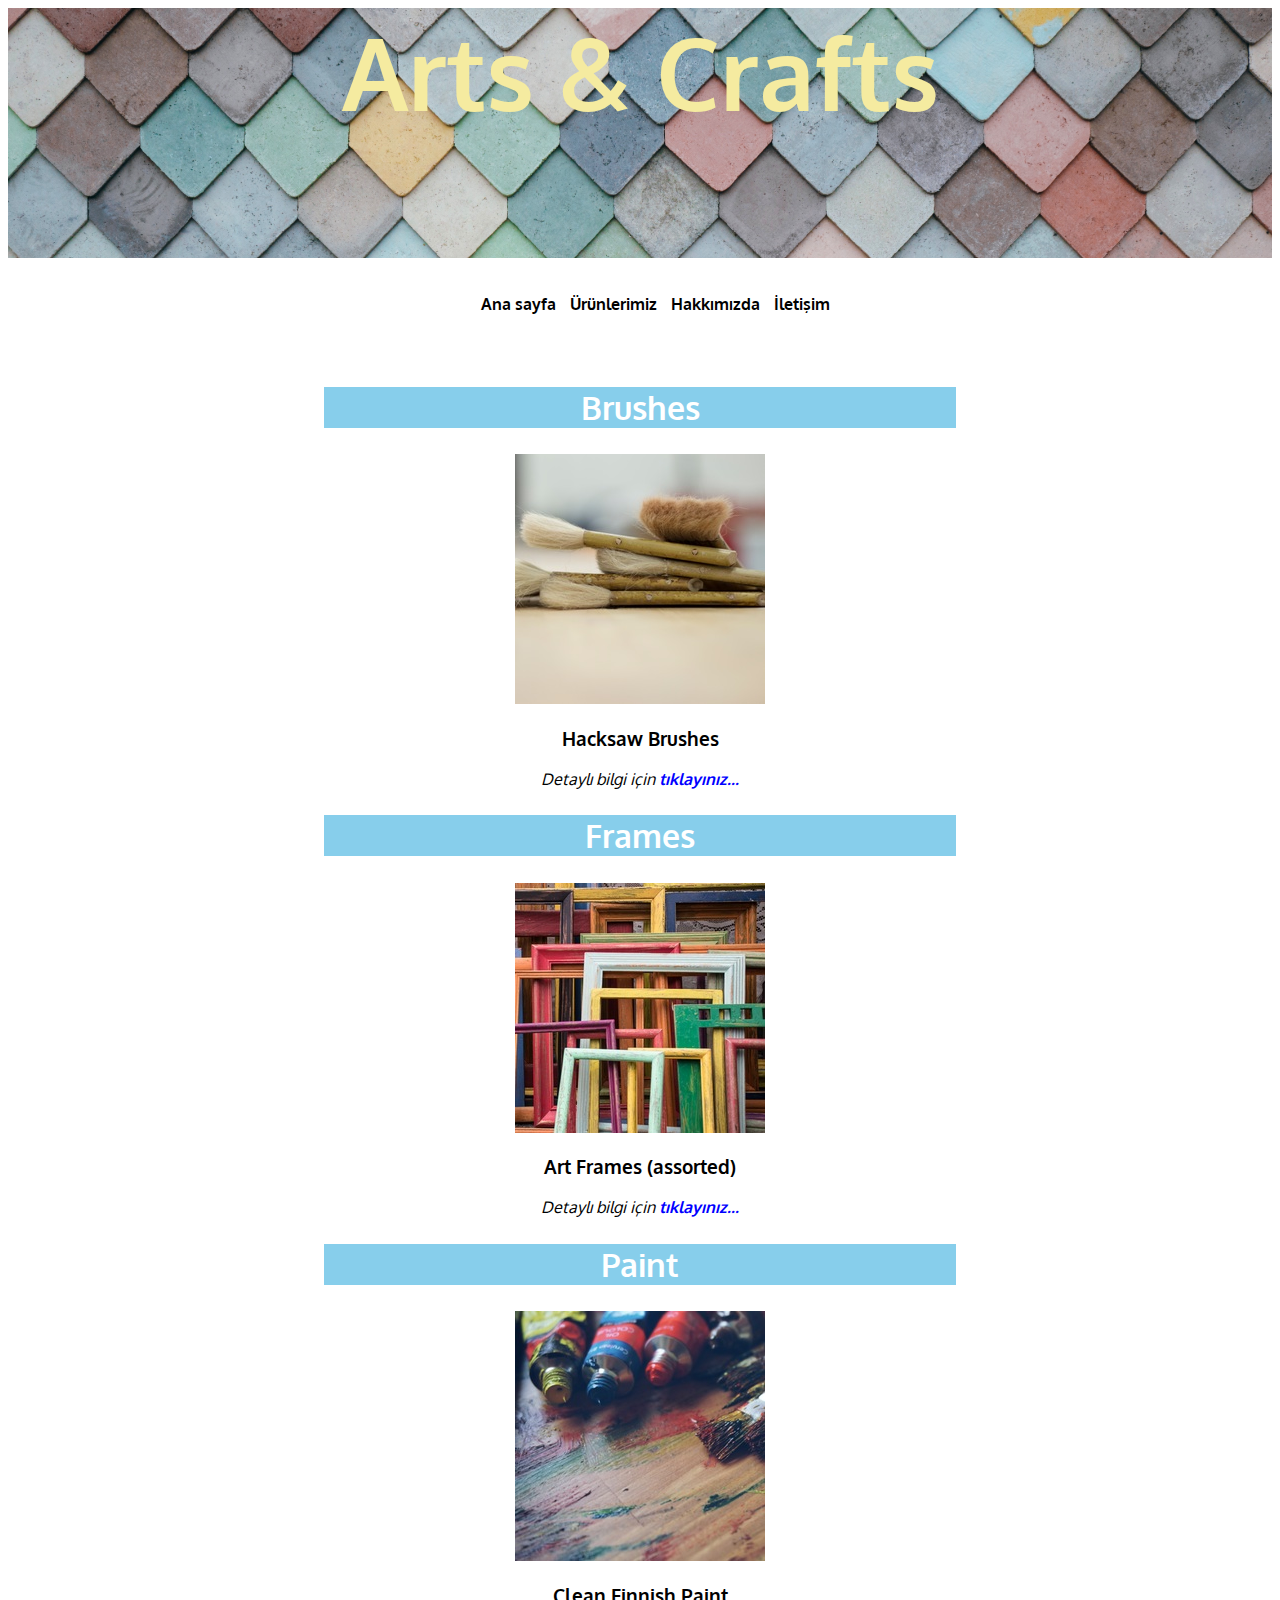
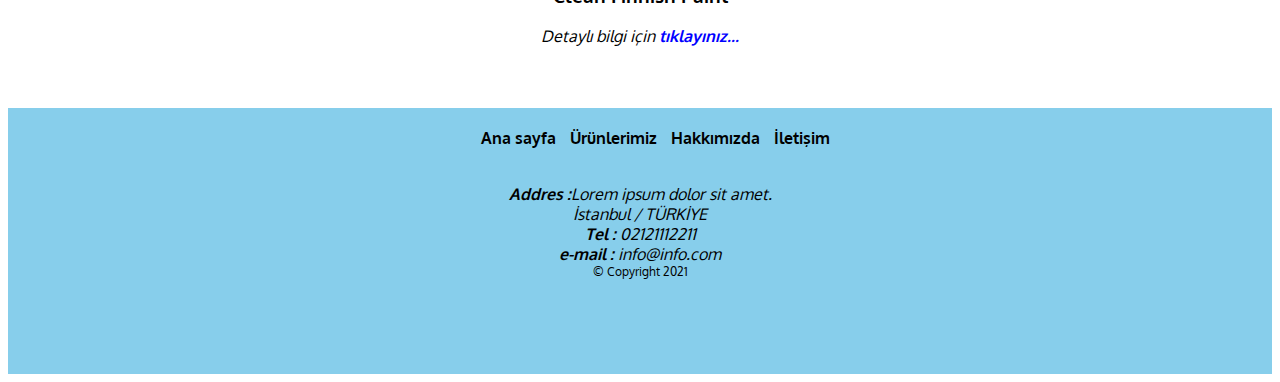
<file: index.html>
<!DOCTYPE html>
<html lang="en">
<head>
  <meta charset="UTF-8">
  <meta name="viewport" content="width=device-width, initial-scale=1.0">
  <link href="https://fonts.googleapis.com/css2?family=Oxygen:wght@300;400;700&display=swap" rel="stylesheet">
    <link rel="stylesheet" href="css/styles.css">
  <title>Arts & Crafts</title>
</head>
<body>
    <!-- Başlık -->
    <header>
      <p class="header">Arts & Crafts</p> 
     </header>
    <nav>
        <ul>
            <li><a href="index.html">Ana sayfa</a></li>
            <li><a href="urunler.html">Ürünlerimiz</a></li>
            <li><a href="hakkımızda.html">Hakkımızda</a></li>
            <li><a href="iletisim.html">İletişim</a></li>
        </ul>
    </nav>
    
  <main>
    <section>
        <article>
            <h2 class="product-header">
                Brushes
              </h2>
                <img src="img/hacksaw.jpeg" alt="hacksaw">

              <h3>Hacksaw Brushes</h3>
              <p><em><a href="urunler.html">Detaylı bilgi için <span>tıklayınız...</span></a></em>  </p>
        </article>
        <article>
            <h2 class="product-header">
                Frames
            </h2>
            
                <img src="img/frames.jpeg" alt="frames">
            
            <h3>Art Frames (assorted)</h3>
            <p>
                <em><a href="urunler.html">Detaylı bilgi için <span>tıklayınız...</span></a></em>
            </p>
               
        </article>
        <article>
  
            <h2 class="product-header">
                Paint
            </h2>
            
                <img src="img/finnish.jpeg" alt="finnish">
            
            <h3>Clean Finnish Paint</h3>
            <p>
                <em><a href="urunler.html">Detaylı bilgi için <span>tıklayınız...</span></a></em>
            </p>
 
        </article>
    </section>
  </main>
  <footer class="footer">
    <ul>
        <li><a href="index.html">Ana sayfa</a></li>
        <li><a href="urunler.html">Ürünlerimiz</a></li>
        <li><a href="hakkımızda.html">Hakkımızda</a></li>
        <li><a href="iletisim.html">İletişim</a></li>
    </ul>
    <address>
       <strong>Addres :</strong>Lorem ipsum dolor sit amet. <br>
       İstanbul / TÜRKİYE <br>
       <strong>Tel :</strong> <a href="Tel:02121112211">02121112211</a><br>
       <strong>e-mail :</strong> <a href="mailto:info@info.com">info@info.com</a>
    </address>
    <div>© Copyright 2021</div>
  </footer>


</body>
</html>
</file>
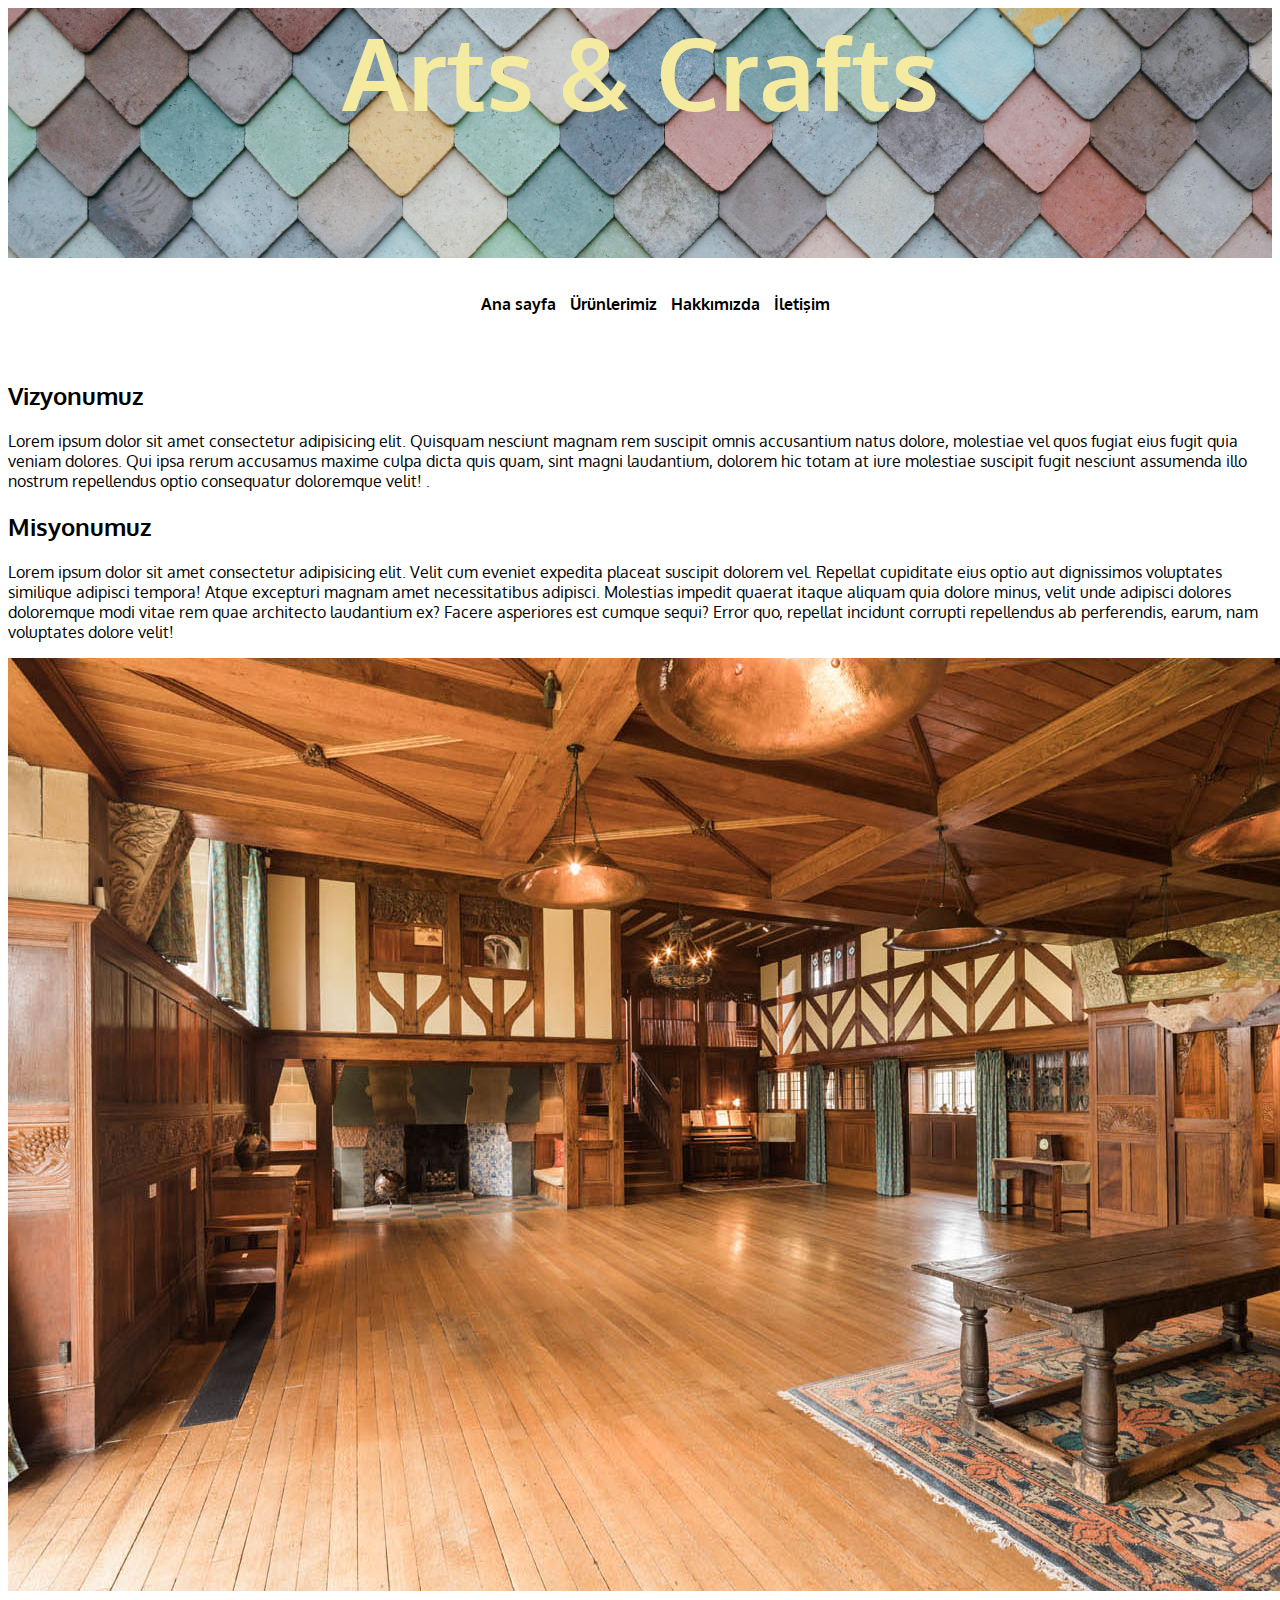
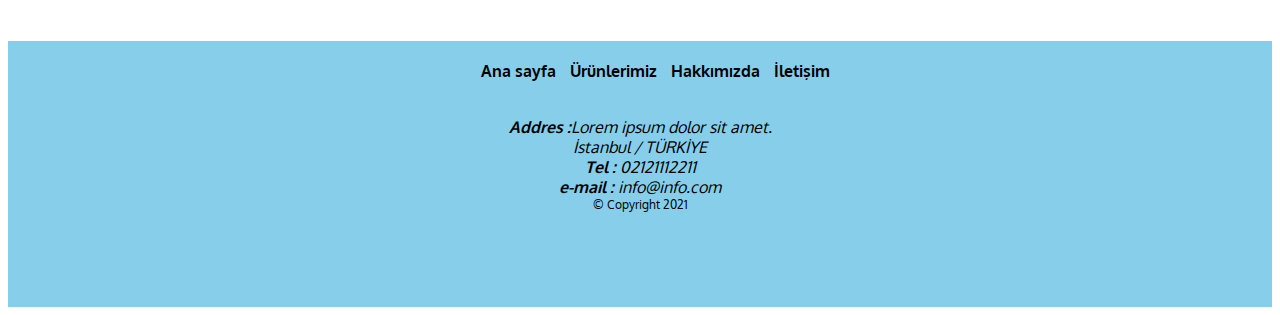
<file: hakkımızda.html>
<!DOCTYPE html>
<html lang="en">
<head>
  <meta charset="UTF-8">
  <meta name="viewport" content="width=device-width, initial-scale=1.0">
  <link href="https://fonts.googleapis.com/css2?family=Oxygen:wght@300;400;700&display=swap" rel="stylesheet">
    <link rel="stylesheet" href="css/styles.css">
  <title>Arts & Crafts</title>
</head>
<body>
    <!-- Başlık -->
    <header>
        <p class="header">Arts & Crafts</p> 
       </header>
      <nav>
          <ul>
              <li><a href="index.html">Ana sayfa</a></li>
              <li><a href="urunler.html">Ürünlerimiz</a></li>
              <li><a href="hakkımızda.html">Hakkımızda</a></li>
              <li><a href="iletisim.html">İletişim</a></li>
          </ul>
      </nav>

  <main>
   
    <div class="about-us">
        <h2>Vizyonumuz</h2>
        <p>Lorem ipsum dolor sit amet consectetur adipisicing elit. Quisquam nesciunt magnam rem suscipit omnis accusantium natus dolore, molestiae vel quos fugiat eius fugit quia veniam dolores. Qui ipsa rerum accusamus maxime culpa dicta quis quam, sint magni laudantium, dolorem hic totam at iure molestiae suscipit fugit nesciunt assumenda illo nostrum repellendus optio consequatur doloremque velit! .</p>
        <h2>Misyonumuz</h2>
        <p >Lorem ipsum dolor sit amet consectetur adipisicing elit. Velit cum eveniet expedita placeat suscipit dolorem vel. Repellat cupiditate eius optio aut dignissimos voluptates similique adipisci tempora! Atque excepturi magnam amet necessitatibus adipisci. Molestias impedit quaerat itaque aliquam quia dolore minus, velit unde adipisci dolores doloremque modi vitae rem quae architecto laudantium ex? Facere asperiores est cumque sequi? Error quo, repellat incidunt corrupti repellendus ab perferendis, earum, nam voluptates dolore velit!
        </p>
        <img îd="house-img" src="/img/The-arts-Craft-house.jpg" alt="The-arts-Craft-house">
    </div>

  </main>
  <footer class="footer">
    <ul>
        <li><a href="index.html">Ana sayfa</a></li>
        <li><a href="urunler.html">Ürünlerimiz</a></li>
        <li><a href="hakkımızda.html">Hakkımızda</a></li>
        <li><a href="iletisim.html">İletişim</a></li>
    </ul>
    <address>
        <strong>Addres :</strong>Lorem ipsum dolor sit amet. <br>
        İstanbul / TÜRKİYE <br>
        <strong>Tel :</strong> <a href="Tel:02121112211">02121112211</a><br>
        <strong>e-mail :</strong> <a href="mailto:info@info.com">info@info.com</a>
     </address>
     <div>© Copyright 2021</div>
  </footer>


</body>
</html>
</file>
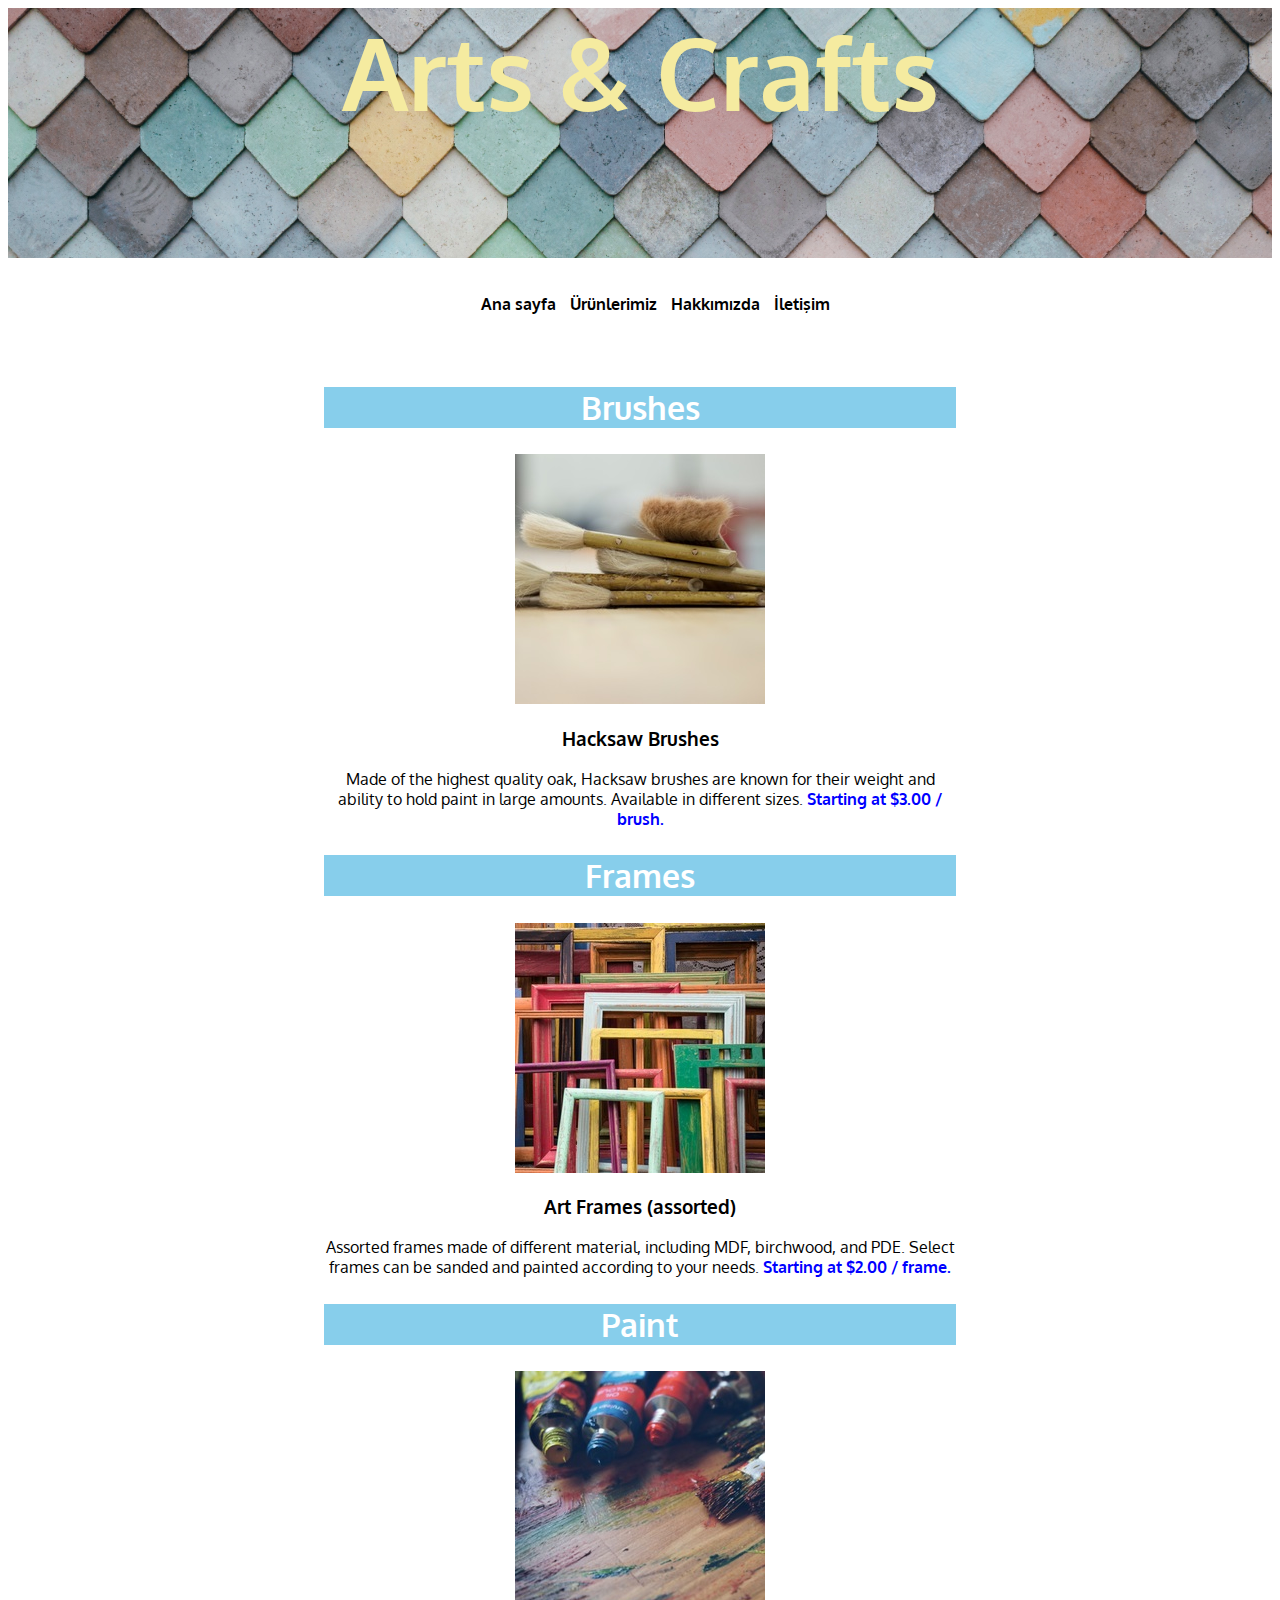
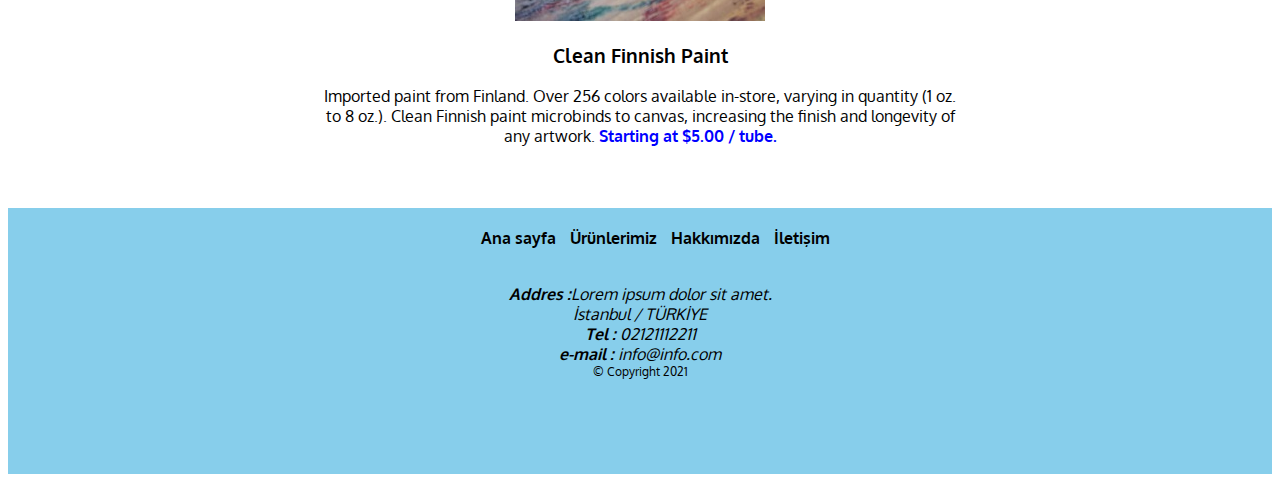
<file: urunler.html>
<!DOCTYPE html>
<html lang="en">
<head>
  <meta charset="UTF-8">
  <meta name="viewport" content="width=device-width, initial-scale=1.0">
  <link rel="preconnect" href="https://fonts.googleapis.com">
<link rel="preconnect" href="https://fonts.gstatic.com" crossorigin>
<link href="https://fonts.googleapis.com/css2?family=Oxygen:wght@300;400;700&display=swap" rel="stylesheet">
  <link rel="stylesheet" href="css/styles.css">
  <title>Arts & Crafts</title>
</head>
<body>
    <!-- Başlık -->
    
    <header>
        <p class="header">Arts & Crafts</p> 
       </header>
      <nav>
          <ul>
              <li><a href="index.html">Ana sayfa</a></li>
              <li><a href="urunler.html">Ürünlerimiz</a></li>
              <li><a href="hakkımızda.html">Hakkımızda</a></li>
              <li><a href="iletisim.html">İletişim</a></li>
          </ul>
      </nav>
    <main>
        
        <article>
            <h2 class="product-header">
                Brushes
            </h2>
            
                <img src="img/hacksaw.jpeg" alt="hacksaw">
            
            <h3>Hacksaw Brushes</h3>
            <p>
                Made of the highest quality oak, Hacksaw brushes are known for their weight and ability to hold paint in large
                amounts.
                Available in different sizes. <span>Starting at $3.00 / brush.</span>
            </p>
        </article>
        <article>
            <h2 class="product-header">
                Frames
            </h2>
            
                <img src="img/frames.jpeg" alt="frames">
            
            <h3>Art Frames (assorted)</h3>
            <p>
                Assorted frames made of different material, including MDF, birchwood, and PDE. Select frames can be sanded and painted
                according to your needs. <span>Starting at $2.00 / frame.</span>
            </p>
            
        </article>
        <article>
    
            <h2 class="product-header">
                Paint
            </h2>
            
                <img src="img/finnish.jpeg" alt="finnish">
            
            <h3>Clean Finnish Paint</h3>
            <p>
                    Imported paint from Finland. Over 256 colors available in-store, varying in quantity (1 oz. to 8 oz.). Clean Finnish
                    paint microbinds to canvas, increasing the finish and longevity of any artwork. <span>Starting at $5.00 / tube.</span>
            </p>
    
        </article>
        
    </main>
    <footer class="footer">
        <ul>
            <li><a href="index.html">Ana sayfa</a></li>
            <li><a href="urunler.html">Ürünlerimiz</a></li>
            <li><a href="hakkımızda.html">Hakkımızda</a></li>
            <li><a href="iletisim.html">İletişim</a></li>
        </ul>
        <address>
            <strong>Addres :</strong>Lorem ipsum dolor sit amet. <br>
            İstanbul / TÜRKİYE <br>
            <strong>Tel :</strong> <a href="Tel:02121112211">02121112211</a><br>
            <strong>e-mail :</strong> <a href="mailto:info@info.com">info@info.com</a>
        </address>
        <div>© Copyright 2021</div>
    
    </footer>


</body>
</html>
</file>
<file: css/styles.css>
/* Başlık */
body {
  font-family:'Oxygen', sans-serif;
}
header {
  background-image: url("/img/pattern.jpeg");
  background-size: cover;
  height: 250px;
  margin: auto;
 
}
.header {
  text-align: center;
  font-size: 100px;
  font-weight: bold;
  color: rgb(245, 235, 160);
  margin-top: 0;
  
}

/* Menu links */
ul {
  text-align: center;
  font-weight: bold;
  padding-top: 20px;
}

li {
  list-style: none;
  display: inline;
  margin-right: 10px;
 
}
a {
  text-decoration: none;
  color: black;
}

/* product */
.product-header {
  background-color: skyblue;
  
  font-size: 32px;
  font-weight: bold;
  color: white;
}

span {
  
  font-weight: bold;
  color: blue;
}

main {
  padding-top: 30px;
  padding-bottom: 30px;
}

article {
  text-align: center;
  margin-left: 25%;
  margin-right: 25%;
}

/* footer */
.footer {
  background-color: skyblue;
  text-align: center;
  padding-bottom: 95px;
}
address {
  padding-top: 20px;
}
div {
  font-size: 12px;
}

/* Hakkımızda sayfası */

.about-us {
  font-size: 16px;
}
#house-img {
  width: 600px;
  height: 480px;
}

/* iletişim formu */

input {
  margin-bottom: 10px;
  padding-bottom: 10px; 
}
button {
  margin-top: 10px;
}
</file>
